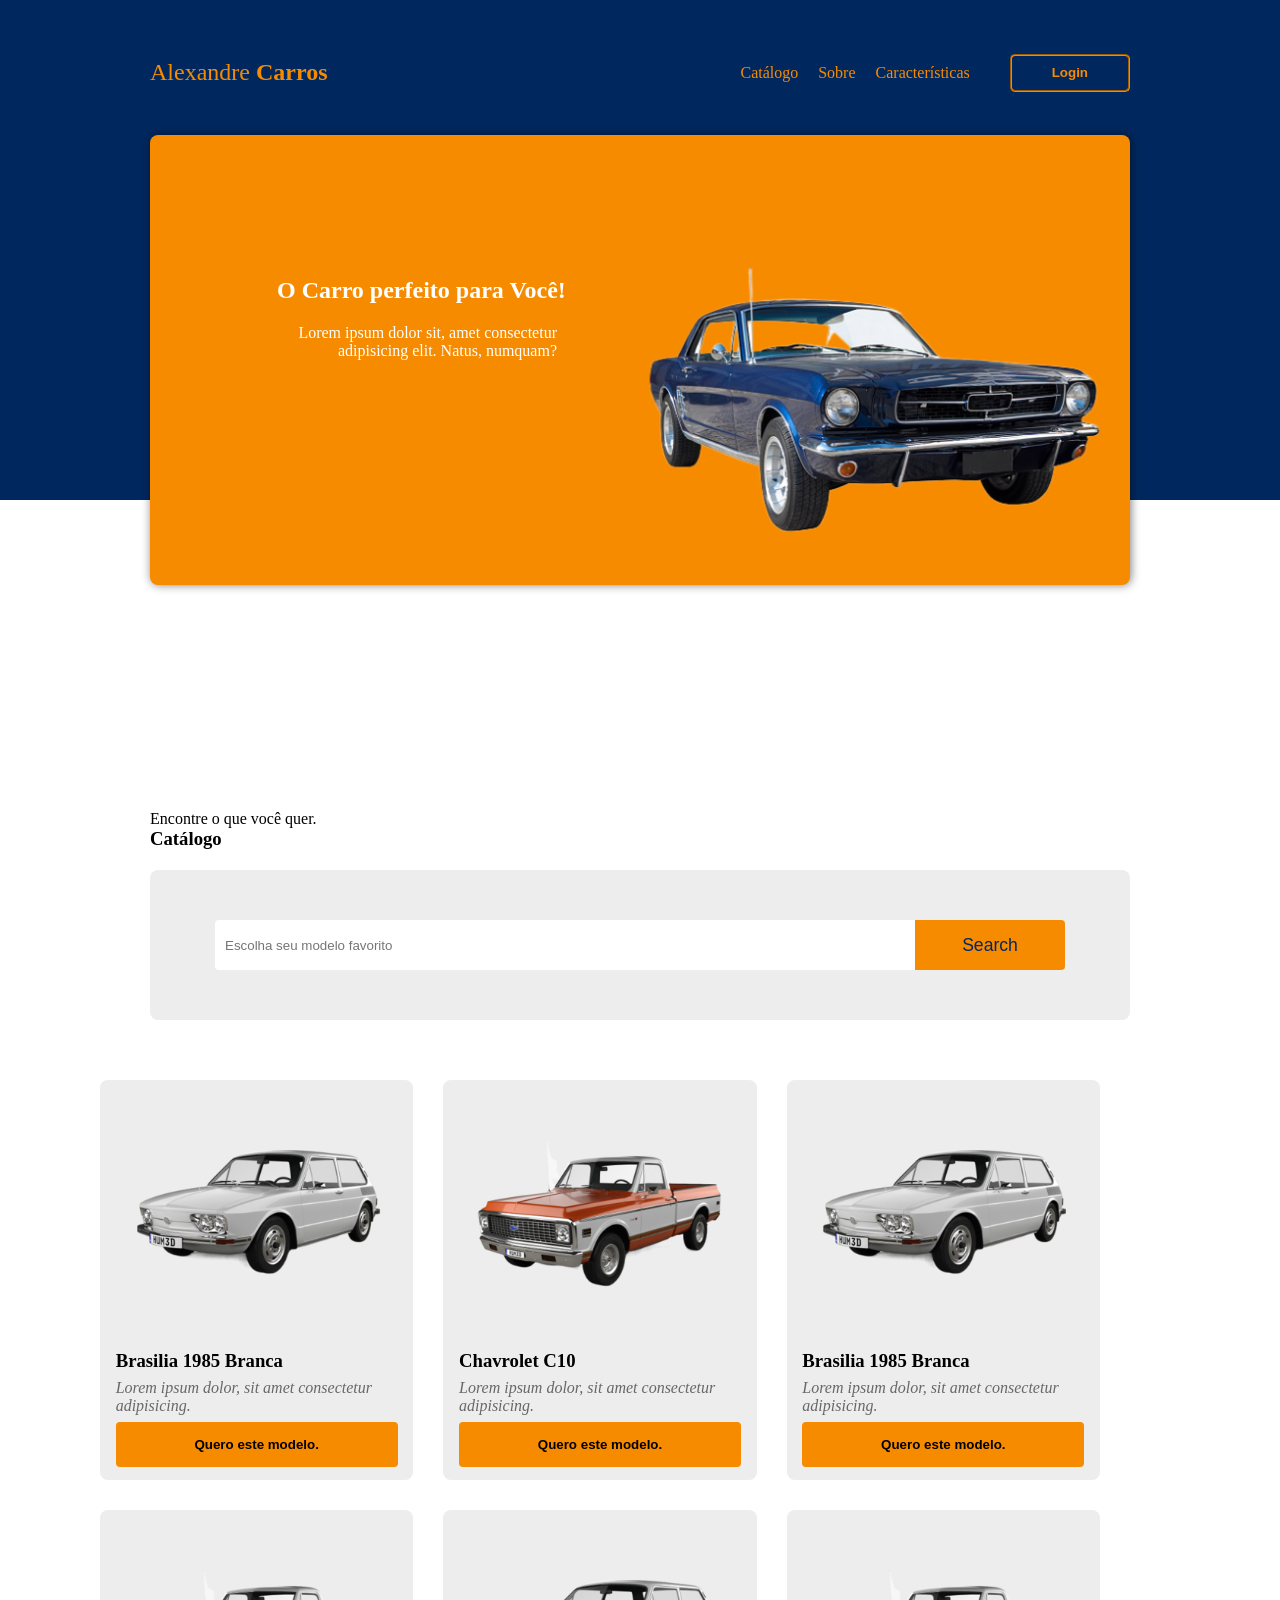
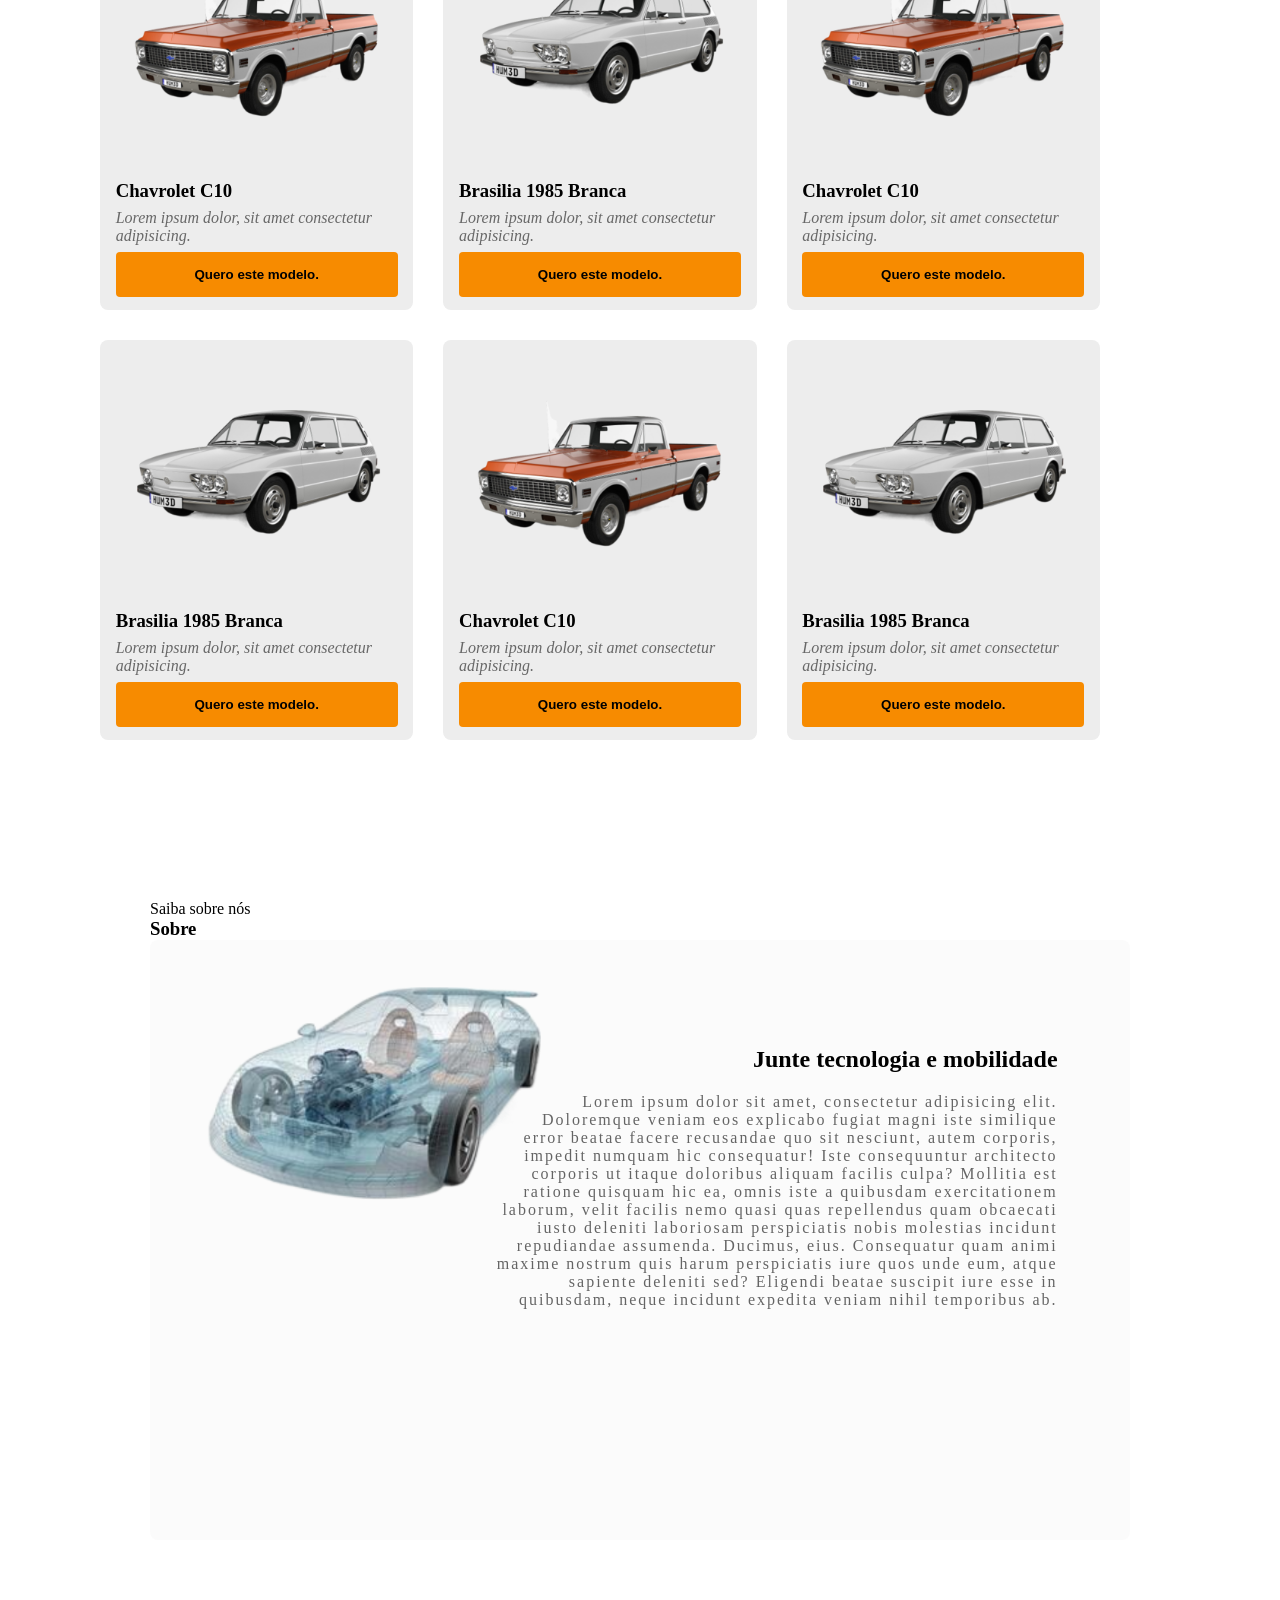
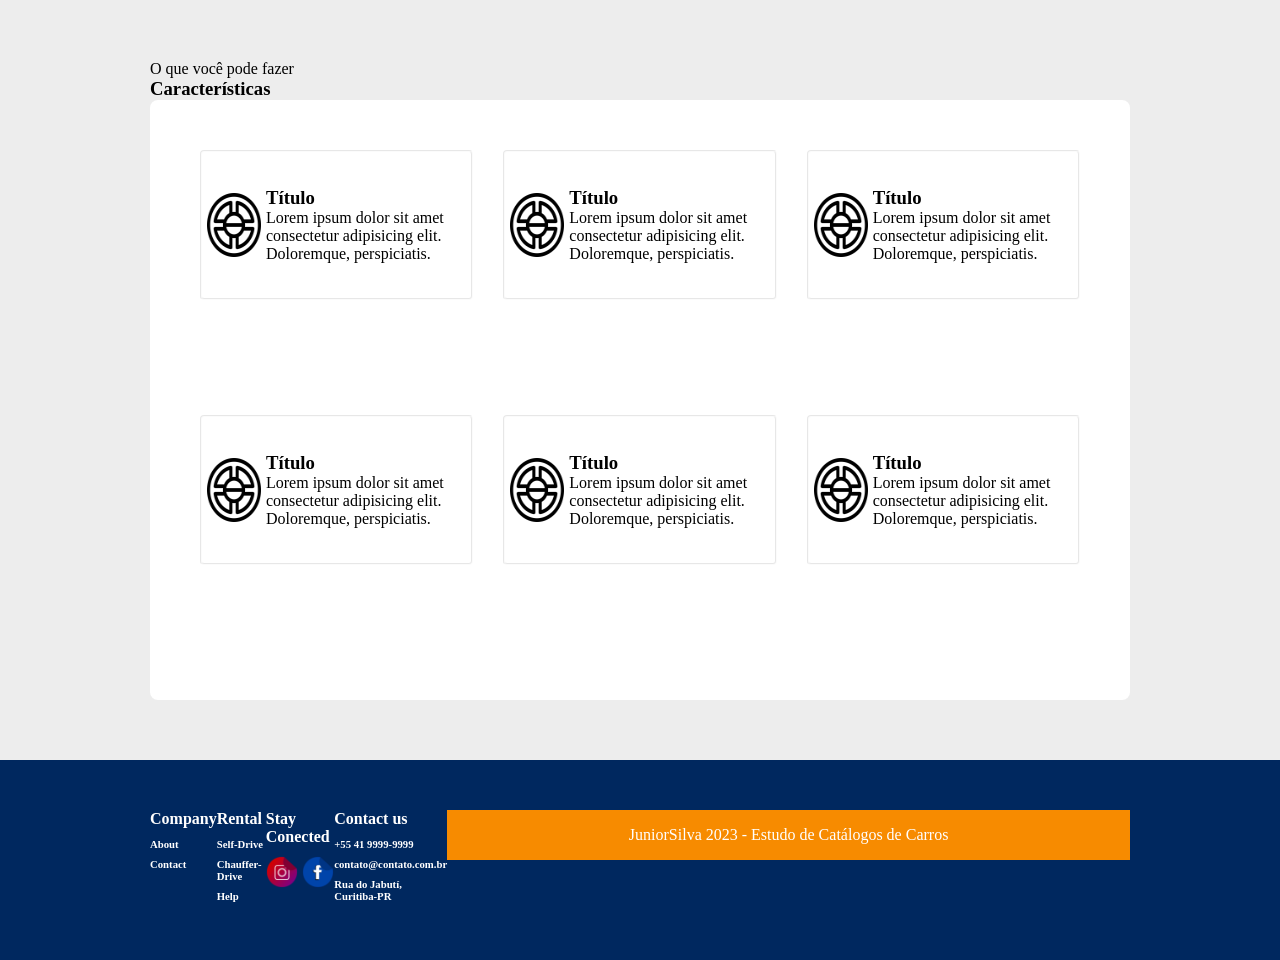
<file: index.html>
<!DOCTYPE html>
<html lang="pt-br">

<head>
    <meta charset="UTF-8">
    <meta http-equiv="X-UA-Compatible" content="IE=edge">
    <meta name="viewport" content="width=device-width, initial-scale=1.0">
    <link rel="stylesheet" href="/css/style.css">
    <title>Alexandre Carros</title>
</head>

<body>

    <header>

        <div class="content">

            <nav>

                <p class="brand">Alexandre <strong>Carros</strong></p>

                <ul>
                    <li><a href="#catalogo">Catálogo</a></li>
                    <li><a href="#sobre">Sobre</a></li>
                    <li><a href="#característicos">Características</a></li>
                    <button>Login</button>
                </ul>

            </nav>

            <div class="header-block">

                <div class="text">
                    <h2>O Carro perfeito para Você!</h2>
                    <p>Lorem ipsum dolor sit, amet consectetur adipisicing elit. Natus, numquam?</p>
                </div>

                <img src="/imagens/mustang.png" alt="Carro">
            </div>


        </div>

    </header>

    <section class="catalog" id="catalog"> <!--Catálogo de carros-->

        <div class="content">

            <div class="title-wrapper-catalog"> <!-- titulo do Catálogo-->
                <p>Encontre o que você quer.</p>
                <h3>Catálogo</h3>
            </div> <!-- //Titulo do Catálogo-->

            <div class="filter-card"> <!-- Filtro-->
                <input type="text" class="search-input" placeholder="Escolha seu modelo favorito">

                <button class="search-button">Search</button>
            </div> <!-- // Filtro-->

        </div>

        <div class="card-wrapper"> <!--Modelos de carros-->

            <div class="card-item"> <!--Todos os carros-->
                <img src="/imagens/brasilia.png" alt="car">
                <div class="card-content">
                    <h3>Brasilia 1985 Branca</h3>
                    <p>
                        Lorem ipsum dolor, sit amet consectetur adipisicing.
                    </p>
                    <button type="button">Quero este modelo.</button>
                </div>
            </div>

            <div class="card-item">
                <img src="/imagens/pickup-c10.png" alt="car">
                <div class="card-content">
                    <h3>Chavrolet C10</h3>
                    <p>
                        Lorem ipsum dolor, sit amet consectetur adipisicing.
                    </p>
                    <button type="button">Quero este modelo.</button>
                </div>
            </div>

            <div class="card-item">
                <img src="/imagens/brasilia.png" alt="car">
                <div class="card-content">
                    <h3>Brasilia 1985 Branca</h3>
                    <p>
                        Lorem ipsum dolor, sit amet consectetur adipisicing.
                    </p>
                    <button type="button">Quero este modelo.</button>
                </div>
            </div>

            <div class="card-item">
                <img src="/imagens/pickup-c10.png" alt="car">
                <div class="card-content">
                    <h3>Chavrolet C10</h3>
                    <p>
                        Lorem ipsum dolor, sit amet consectetur adipisicing.
                    </p>
                    <button type="button">Quero este modelo.</button>
                </div>
            </div>

            <div class="card-item">
                <img src="/imagens/brasilia.png" alt="car">
                <div class="card-content">
                    <h3>Brasilia 1985 Branca</h3>
                    <p>
                        Lorem ipsum dolor, sit amet consectetur adipisicing.
                    </p>
                    <button type="button">Quero este modelo.</button>
                </div>
            </div>

            <div class="card-item">
                <img src="/imagens/pickup-c10.png" alt="car">
                <div class="card-content">
                    <h3>Chavrolet C10</h3>
                    <p>
                        Lorem ipsum dolor, sit amet consectetur adipisicing.
                    </p>
                    <button type="button">Quero este modelo.</button>
                </div>
            </div>

            <div class="card-item">
                <img src="/imagens/brasilia.png" alt="car">
                <div class="card-content">
                    <h3>Brasilia 1985 Branca</h3>
                    <p>
                        Lorem ipsum dolor, sit amet consectetur adipisicing.
                    </p>
                    <button type="button">Quero este modelo.</button>
                </div>
            </div>

            <div class="card-item">
                <img src="/imagens/pickup-c10.png" alt="car">
                <div class="card-content">
                    <h3>Chavrolet C10</h3>
                    <p>
                        Lorem ipsum dolor, sit amet consectetur adipisicing.
                    </p>
                    <button type="button">Quero este modelo.</button>
                </div>
            </div>

            <div class="card-item">
                <img src="/imagens/brasilia.png" alt="car">
                <div class="card-content">
                    <h3>Brasilia 1985 Branca</h3>
                    <p>
                        Lorem ipsum dolor, sit amet consectetur adipisicing.
                    </p>
                    <button type="button">Quero este modelo.</button>
                </div>
            </div> <!--// Todos os carros-->

        </div> <!--// Modelos de carros-->

    </section> <!--//Catálogo de carros-->

    <sec class="about" id="about">

        <div class="content">

            <div class="title-wrapper-about">
                <p>Saiba sobre nós</p>
                <h3>Sobre</h3>
            </div>

            <div class="about-content">

                <div class="left">
                    <img src="/imagens/car-tecnology.png" alt="about">
                </div>

                <div class="right">
                    <h2>Junte tecnologia e mobilidade</h2>
                    <p>
                        Lorem ipsum dolor sit amet, consectetur adipisicing elit. Doloremque veniam eos explicabo fugiat
                        magni iste similique error beatae facere recusandae quo sit nesciunt, autem corporis, impedit
                        numquam hic consequatur! Iste consequuntur architecto corporis ut itaque doloribus aliquam
                        facilis culpa? Mollitia est ratione quisquam hic ea, omnis iste a quibusdam exercitationem
                        laborum, velit facilis nemo quasi quas repellendus quam obcaecati iusto deleniti laboriosam
                        perspiciatis nobis molestias incidunt repudiandae assumenda. Ducimus, eius. Consequatur quam
                        animi maxime nostrum quis harum perspiciatis iure quos unde eum, atque sapiente deleniti sed?
                        Eligendi beatae suscipit iure esse in quibusdam, neque incidunt expedita veniam nihil temporibus
                        ab.
                    </p>
                </div>

            </div>

        </div>
    </sec>

    <section class="features" id=" ">

        <div class="content">
            <div class="title-wrapper-feature">
                <p>O que você pode fazer</p>
                <h3>Características</h3>
            </div>

            <div class="feature-card-block">

                <div class="feature-card-item">

                    <img src="/imagens/game.png" alt="feature">

                    <div class="feature-text-content">

                        <h3>Título</h3>
                        <p>
                            Lorem ipsum dolor sit amet consectetur adipisicing elit. Doloremque, perspiciatis.
                        </p>
                    </div>
                </div>

                <div class="feature-card-item">

                    <img src="/imagens/game.png" alt="feature">

                    <div class="featura-text-content">

                        <h3>Título</h3>
                        <p>
                            Lorem ipsum dolor sit amet consectetur adipisicing elit. Doloremque, perspiciatis.
                        </p>
                    </div>
                </div>

                <div class="feature-card-item">

                    <img src="/imagens/game.png" alt="feature">

                    <div class="featura-text-content">

                        <h3>Título</h3>
                        <p>
                            Lorem ipsum dolor sit amet consectetur adipisicing elit. Doloremque, perspiciatis.

                        </p>
                    </div>
                </div>

                <div class="feature-card-item">

                    <img src="/imagens/game.png" alt="feature">

                    <div class="featura-text-content">

                        <h3>Título</h3>
                        <p>
                            Lorem ipsum dolor sit amet consectetur adipisicing elit. Doloremque, perspiciatis.
                        </p>
                    </div>
                </div>

                <div class="feature-card-item">

                    <img src="/imagens/game.png" alt="feature">

                    <div class="featura-text-content">

                        <h3>Título</h3>
                        <p>
                            Lorem ipsum dolor sit amet consectetur adipisicing elit. Doloremque, perspiciatis.

                        </p>
                    </div>
                </div>

                <div class="feature-card-item">

                    <img src="/imagens/game.png" alt="feature">

                    <div class="featura-text-content">

                        <h3>Título</h3>
                        <p>
                            Lorem ipsum dolor sit amet consectetur adipisicing elit. Doloremque, perspiciatis.
                        </p>
                    </div>
                </div>

            </div>
        </div>
    </section>

    <footer>
        <div class="main">
            <div class="content footer-links">
                <div class="footer-company">
                    <h4>Company</h4>
                    <h6>About</h6>
                    <h6>Contact</h6>
                </div>

                <div class="footer-rental">
                    <h4>Rental</h4>
                    <h6>Self-Drive</h6>
                    <h6>Chauffer-Drive</h6>
                    <h6>Help</h6>
                </div>

                <div class="footer-social">
                    <h4>Stay Conected</h4>
                    <div class="social-icons">
                        <img src="/imagens/instagam.png" alt="Insagram" />
                        <img src="/imagens/facebook.png" alt="Facebook" />
                    </div>
                </div>

                <div class="footer-contact">
                    <h4>Contact us</h4>
                    <h6>+55 41 9999-9999</h6>
                    <h6>contato@contato.com.br</h6>
                    <h6>Rua do Jabutí, Curitiba-PR</h6>
                </div>
                <div class="last">JuniorSilva 2023 - Estudo de Catálogos de Carros</div>
            </div>
        </div>
    </footer>

</body>

</html>
</file>
<file: css/style.css>
/*font import */
 @import url('https://fonts.googleapis.com/css2?family=Prompt:wght@300&display=swap');
 
/*reset css*/
* {
    margin: 0;
    padding: 0;
    box-sizing: border-box;
    outline: none;
    font-family: "Promp" sans-serif;
}

:root {
    --orange: #f78b00;
    --blue: #00285f;
    --gray:#ededed;
}

html, body {
    width: 100%;
    overflow-x: hidden;
}

header {
    width: 100%;
    height: 500px;
    background: var(--blue);
}

.content {
    max-width: 1000px;
    min-width: 300px;
    margin: 0 auto;
    display: flex;
    flex-direction: column;
    padding: 10px;
}

nav {
    width: 100%;
    height: 125px;
    display: flex;
    flex-direction: row;
    align-items: center;
    justify-content: space-between;
}

.brand {
    font-size: 24px;
    color: var(--orange);
    cursor: pointer;
}

nav ul {
    display: flex;
    flex-direction: row;
}

nav ul li {
    list-style: none;
    padding: 10px;
    cursor: pointer;
}

nav ul li a {
    color: var(--orange);
    text-decoration: none;
}

nav ul li a:hover {
    color: #f78b0083;
}

nav ul button {
    border: 2px groove var(--orange);
    border-radius: 5px;
    background: transparent;
    padding: 8px 40px;
    cursor: pointer;
    margin-left: 30px;
    font-weight: bold;
    color: var(--orange);
    transition: background-color 0.5s, color 0.5s;
}

nav ul button:hover {
    background: var(--orange);
    color: white;
}

.content .header-block {
    max-width: 1000px;
    min-width: 300px;
    height: 450px;
    background: var(--orange);
    border-radius: 8px;
    box-shadow: 1px 0px 10px 0px rgba(0, 0, 0, 0.5 );  
    position: relative;
    z-index: 10;
    padding: 10px;
}

.header-block img {
    width: 50%;
    position: absolute;
    right: 2%;
    bottom: 2%;
}

.header-block .text {
    position: absolute;
    bottom: 50%;
    left: 15%;
}

.header-block .text  h2 {
    color: white;
    margin-bottom: 20px;
    text-align: right;
    transform: translateX(-20px);
    transition: transform 0.5s;
}

.header-block .text p {
    max-width: 280px;
    color: white;
    text-align: right;
    transform: translateX(-20px);
    transition: transform 0.6s;
}

/*Catálogo de produtos*/

section.catalog {
    width: 100vw;
    padding: 100px;
}

section .filter-card {
    width: 980px;
    height: 150px;
    background: var(--gray);
    border-radius: 8px;
    margin: 0 auto;
    display: flex;
    flex-direction: row;
    align-items: center;
    justify-content: center;
}

.search-input {
    width: 700px;
    height: 50px;
    border: none;
    border-radius: 4px 0px 0px 4px;
    text-indent: 10px;
}

.search-button {
    width: 150px;
    height: 50px;
    border-radius: 0px 4px 4px 0px;
    border: none;
    background: var(--orange);
    color: var(--blue);
    cursor: pointer;
    font-size: 1.1em;
    transition: all 0.2s ease;   
}

.search-button:hover {
    transition: background, color 0.8s;
    border: 2px groove var(--blue);
    background: var(--blue);
    color: white;
}

.title-wrapper-catalog {
    margin-top: 200px;
    padding-bottom: 20px;
}

section .card-wrapper {
    max-width: 1000px;
    height: 100%;
    display: grid;
    grid-template-columns: repeat(auto-fill, minmax(270px, 1fr));
    grid-gap: 30px;
    padding-top: 50px;
}

section .card-item {
    height: 400px;
    background: var(--gray);
    border-radius: 8px;
    display: flex;
    flex-direction: column;
    align-items: center;
    justify-content: space-around;
}

.card-content {
    height: 40%;
    display: flex;
    flex-direction: column;
    align-items: center;
    justify-content: space-around;
}

.card-item img {
    width: 85%;
}

.card-item h3 {
    width: 90%;
}

.card-item p {
    width: 90%;
    font-style: italic;
    color: #00000090;
}

.card-item button {
    width: 90%;
    padding: 15px 0px;
    border: none;
    background: var(--orange);
    border-radius: 4px;
    color: black;
    font-weight: bold;
    font-weight: 1.1em;
    cursor: pointer;
    transition: 0.3s ease;
    margin-bottom: 10px;
}

.card-item button:hover {
    background: #ededed;
    color: var(--blue);
    font-weight: bolder;
}

/*About*/

.about {
    width: 100%;
    height: 100%;
    display: flex;
    align-items: center;
    justify-content: center;
    padding: 50px 10px;
}

.about-content {
    max-width: 1000px;
    min-width: 300px;
    height: 600px;
    background: #ededed3b;
    margin: 0 auto;
    border-radius: 8px;
    z-index: 10;
    padding: 10px;
    display: flex;
    flex-direction: row;
    align-items: center;
    justify-content: space-between;
}

.left {
    width: 25%;
    min-height: 300px;
    height: 100%;
    color: #000000a1;
    border-radius: 8px;
}

.left img {
    width: 450px;
}

.right {
    width: 65%;
    height: 100%;
    display: flex;
    flex-direction: column;
    align-items: flex-start;
    justify-content: flex-start;
    padding-top: 10%;
}

.right h2 {
    text-align: right;
    width: 90%;
    margin-bottom: 20px;
}

.right p {
    max-width: 90%;
    font-size: 1em;
    letter-spacing: 2px;
    text-align: right;
    color: rgba(0, 0, 0, 0.6);
}

/*Features*/

.features {
    width: 100%;
    height: 100%;
    background: var(--gray);
    display: flex;
    align-items: center;
    justify-content: center;
    padding: 50px 0px;
}

.title-wrapper-features {
    padding: 20px 0px;
}

.feature-card-block {
    max-width: 1000px;
    min-width: 300px;
    height: 600px;
    background: white;
    margin: 0 auto;
    border-radius: 8px;
    z-index: 10;
    padding: 50px;
    display: grid;
    grid-template-columns: repeat(auto-fill, minmax(270px, 1fr));
    grid-gap: 30px;
}

.feature-card-item {
    max-width: 420px;
    height: 150px;
    display: flex;
    flex-direction: row;
    align-items: center;
    justify-content: space-around;
    border: 2px groove #ededed3b;
    border-radius: 4px;
}

.featureptext-content {
    max-width: 60%;
    margin: 5px;
}

.feature-card-item img {
    width: 64px;
    height: 64px;
    padding: 0px 5px;
}

/*Footer*/

.footer {
    width: 100%;
    height: 250px;
}

footer .main {
    width: 100%;
    height: 200px;
    background: var(--blue);
    padding: 20px 10px;
}

.footer-links {
    max-width: 1000px;
    min-width: 300px;
    display: flex;
    flex-direction: row;
    justify-content: space-between;
    margin-top: 20px;
}

.footer-company, 
.footer-rental, 
.footer-contact, 
.footer-social {
    color: white;
    height: 100%;
    min-height: 100px;
}

.footer-links h4 {
    margin-bottom: 10px;
}

.footer-links h6 {
    margin-bottom: 8px;
}

.main .footer-social img {
    width: 32px;
    height: 32px;
}

footer .last {
    width: 100%;
    height: 50px;
    background: var(--orange);
    color: white;
    display: flex;
    align-items: center;
    justify-content: center;
}
</file>
